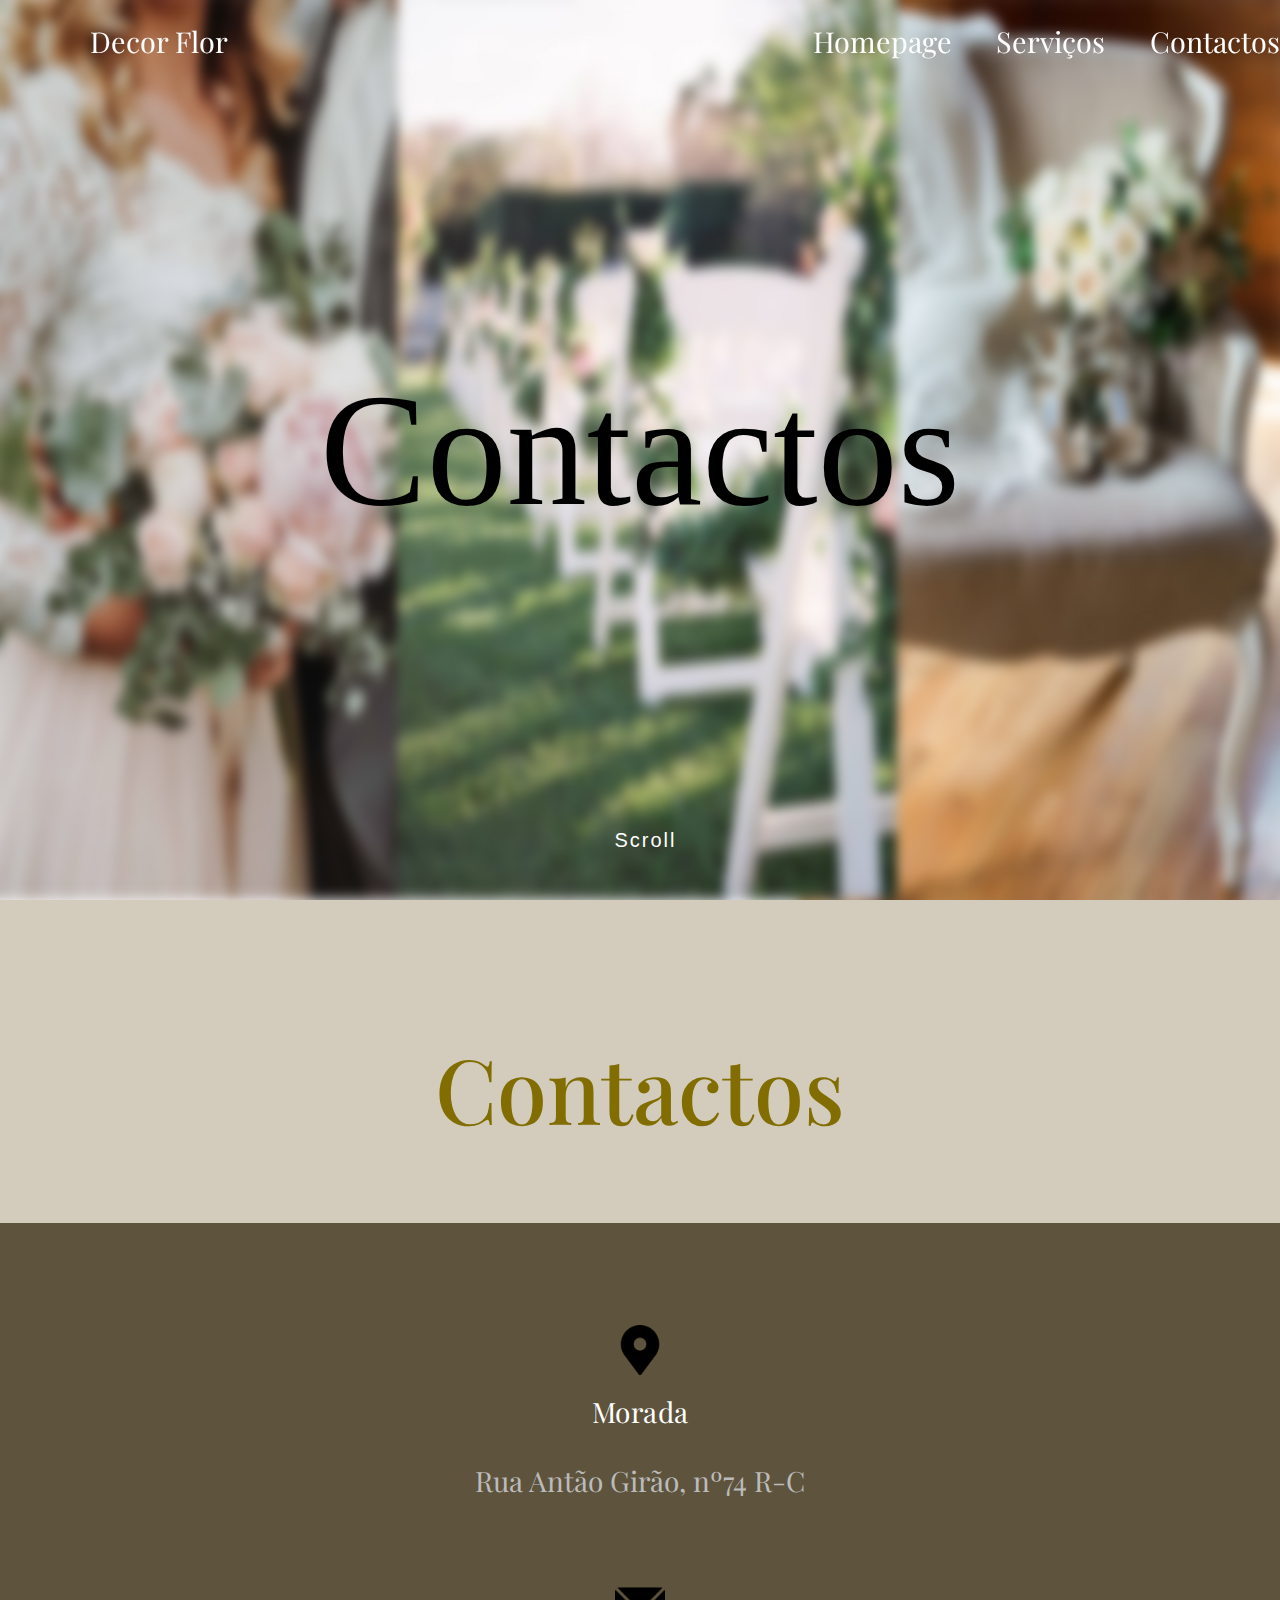
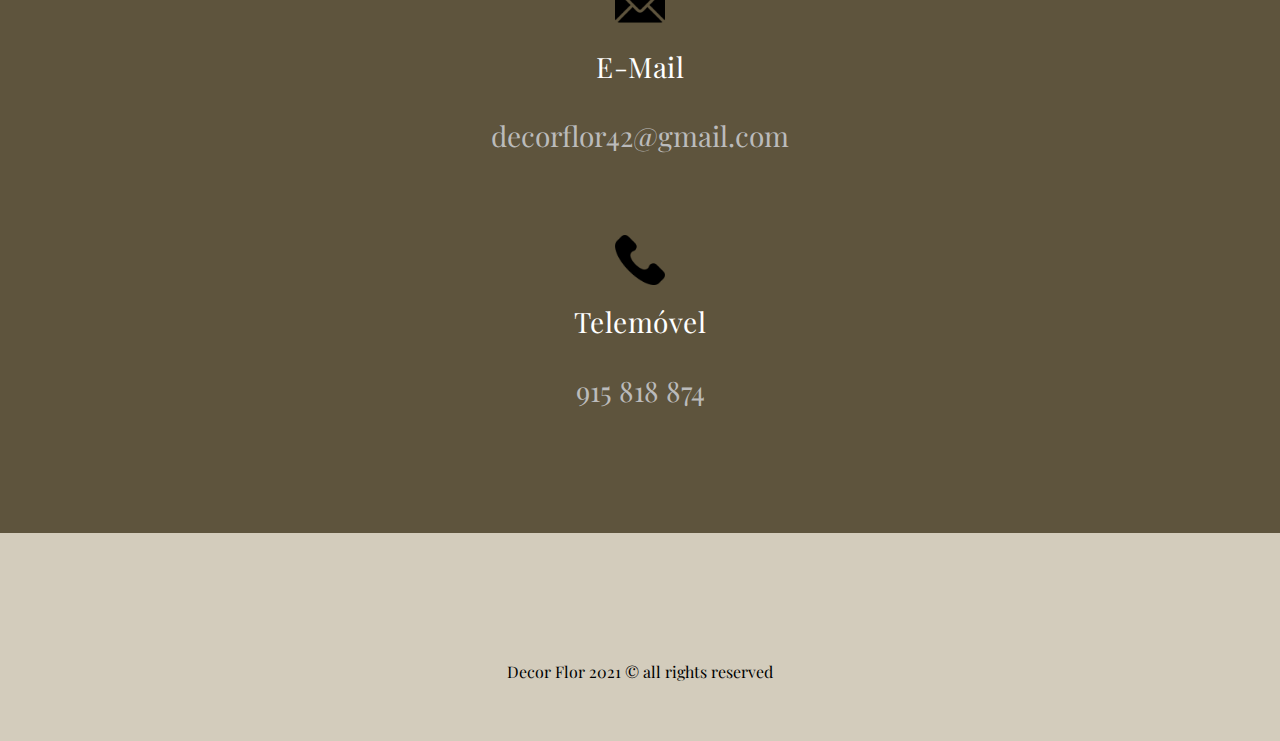
<file: Contacto.html>
<!doctype html>
<html>
<head>
<meta charset="utf-8">
<title>Decor Flor</title>
<link href="css/style.css" rel="stylesheet" type="text/css">
<link rel="preconnect" href="https://fonts.gstatic.com">
<link href="https://fonts.googleapis.com/css2?family=Playfair+Display:ital,wght@0,400;0,500;0,600;0,700;0,800;0,900;1,400;1,500;1,600;1,700;1,800;1,900&display=swap" rel="stylesheet">
<link rel="preconnect" href="https://fonts.gstatic.com">
<link href="https://fonts.googleapis.com/css2?family=Roboto:ital,wght@0,100;0,300;0,400;0,500;0,700;0,900;1,100;1,300;1,400;1,500;1,700;1,900&display=swap" rel="stylesheet">
	 <meta name="description" content="">
        <meta name="viewport" content="width=device-width, initial-scale=1">
        <link rel="apple-touch-icon" href="apple-touch-icon.png">

        
       
      
        <link rel="stylesheet" href="css/templatemo-style.css">

        <link href="https://fonts.googleapis.com/css?family=Kanit:100,200,300,400,500,600,700,800,900" rel="stylesheet">

        <script src="js/vendor/modernizr-2.8.3-respond-1.4.2.min.js"></script>
	<script src="https://ajax.googleapis.com/ajax/libs/jquery/3.5.1/jquery.min.js"></script>

</head>

<body>
<article class="top-article flex-container">
		<header class="header-top container">
			

    <h1> Contactos </h1>
 <section id="section07" class="demo">
  <a><span></span><span></span><span></span>Scroll</a>
</section>

		</header>
	</article>
<!----------------------TOP BAR------------------------------------------------------------------------------------------------------->

<div class="top-bar">

    <a class="logo" href="index.html">Decor Flor</a>

     <div class="top-menu">
		<a class="logo" href="index.html">Homepage</a>
		<a class="logo" href="Serviços.html">Serviços</a>
		<a class="logo" href="Contacto.html">Contactos</a>

	
    </div>

</div>
	<div class="sidemenubar">
	<div class="navwrapper">
		<nav>
			<div class="header"></div>
  <input type="checkbox" class="openSidebarMenu" id="openSidebarMenu">
  <label for="openSidebarMenu" class="sidebarIconToggle">
    <div class="spinner diagonal part-1"></div>
    <div class="spinner horizontal"></div>
    <div class="spinner diagonal part-2"></div>
  </label>
  <div id="sidebarMenu">
    <ul class="sidebarMenuInner">
      <li><a href="https://www.facebook.com/Decor-flor-1825482564207996" target="_blank">Facebook</a></li>
      <li><a href="https://www.instagram.com/decorflor42/" target="_blank">Instagram</a></li>
      <li><a href="Contacto.html" target="_blank">Contactos</a></li>
    </ul>
  </div>
		</nav>
	</div>
		
    </div>
   
   
 
<h2 style="color:#816D00">Contactos</h2>
	<div class="services">
        <div class="container">
            <div class="col-md-4 col-sm-6">
                <div class="service-item">
                    <div class="icon">
                        <img src="img/place.png" alt="">
                    </div>
                    <div class="text">
                        <h4>Morada</h4>
                        <p>Rua Antão Girão, nº74 R-C</p>
                    </div>
                </div>
            </div>
            <div class="col-md-4 col-sm-6">
                <div class="service-item">
                    <div class="icon">
                        <img src="img/email.png" alt="">
                    </div>
                    <div class="text">
                        <h4>E-Mail</h4>
                        <p>decorflor42@gmail.com</p>
                    </div>
                </div>
            </div>
            <div class="col-md-4 col-sm-6">
                <div class="service-item">
                    <div class="icon">
                        <img src="img/phone-call.png" alt="">
                    </div>
                    <div class="text">
                        <h4>Telemóvel</h4>
                        <p>915 818 874</p>
                    </div>
                </div>
            </div>
            
                    </div>
                </div>
           
<!----------------------Brands------------------------------------------------------------------------------------------------------->
<!-- The Modal -->





<!----------------------FOOTER------------------------------------------------------------------------------------------------------->

<footer>
	Decor Flor 2021 &copy all rights reserved
</footer>

<!-- Anexar ficheiros javascript -->
<script type="application/javascript" src="js/jquery.js"></script>
<script type="application/javascript" src="js/script.js"></script>

</body>
</html>
</file>
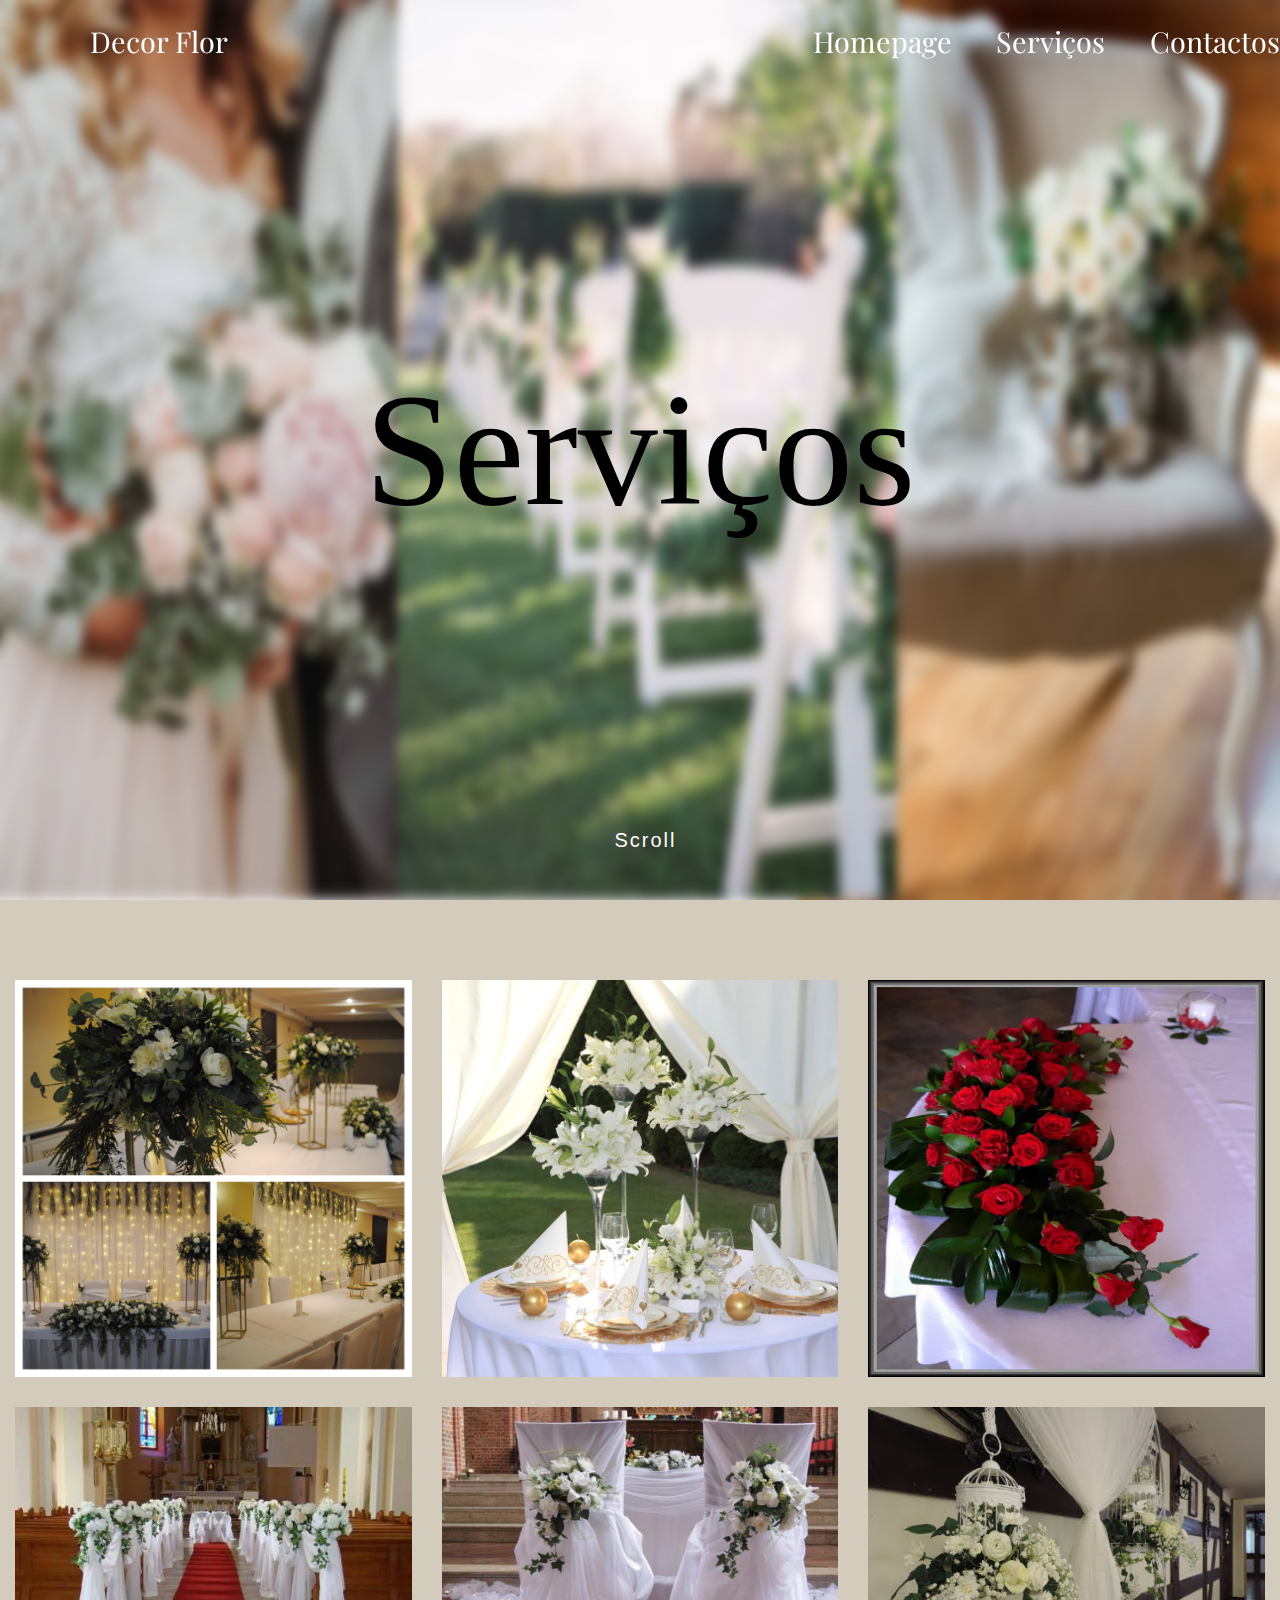
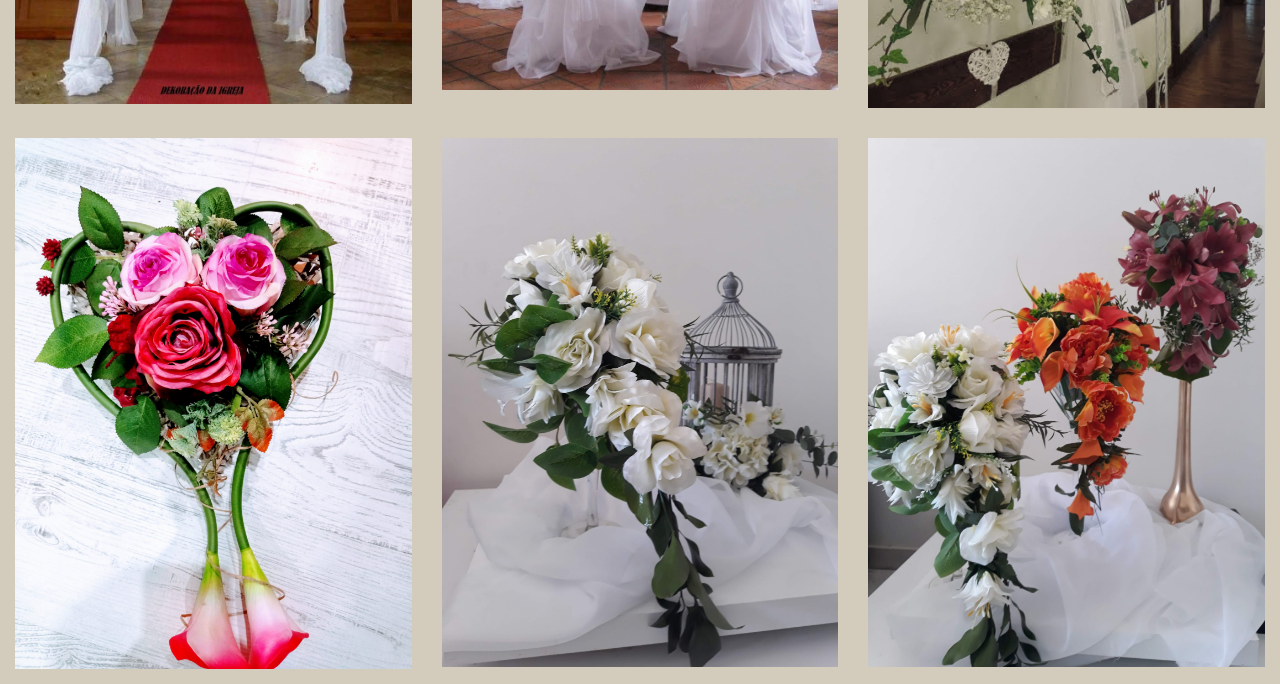
<file: Serviços.html>
<!doctype html>
<html>
<head>
<meta charset="utf-8">
<title>Decor Flor</title>
<link href="css/style.css" rel="stylesheet" type="text/css">
<link rel="preconnect" href="https://fonts.gstatic.com">
<link href="https://fonts.googleapis.com/css2?family=Playfair+Display:ital,wght@0,400;0,500;0,600;0,700;0,800;0,900;1,400;1,500;1,600;1,700;1,800;1,900&display=swap" rel="stylesheet">
<link rel="preconnect" href="https://fonts.gstatic.com">
<link href="https://fonts.googleapis.com/css2?family=Roboto:ital,wght@0,100;0,300;0,400;0,500;0,700;0,900;1,100;1,300;1,400;1,500;1,700;1,900&display=swap" rel="stylesheet">
	<script src="https://ajax.googleapis.com/ajax/libs/jquery/3.5.1/jquery.min.js"></script>      
        <link rel="stylesheet" href="css/bootstrap.min.css">
        <link rel="stylesheet" href="css/templatemo-style.css">

        <link href="https://fonts.googleapis.com/css?family=Kanit:100,200,300,400,500,600,700,800,900" rel="stylesheet">

        <script src="js/vendor/modernizr-2.8.3-respond-1.4.2.min.js"></script>
</head>

<body>
<article class="top-article flex-container">
		<header class="header-top container">
			

    <h1> Serviços </h1>
 <section id="section07" class="demo">
  <a><span></span><span></span><span></span>Scroll</a>
</section>

		</header>
	</article>
<!----------------------TOP BAR------------------------------------------------------------------------------------------------------->

<div class="top-bar">

    <a class="logo" href="index.html">Decor Flor</a>

    <div class="top-menu">
		<a class="logo" href="index.html">Homepage</a>
		<a class="logo" href="Serviços.html">Serviços</a>
		<a class="logo" href="Contacto.html">Contactos</a>
	
    </div>

</div>
	<div class="sidemenubar">
	<div class="navwrapper">
		<nav>
			<div class="header"></div>
  <input type="checkbox" class="openSidebarMenu" id="openSidebarMenu">
  <label for="openSidebarMenu" class="sidebarIconToggle">
    <div class="spinner diagonal part-1"></div>
    <div class="spinner horizontal"></div>
    <div class="spinner diagonal part-2"></div>
  </label>
  <div id="sidebarMenu">
    <ul class="sidebarMenuInner">
      <li><a href="https://www.facebook.com/Decor-flor-1825482564207996" target="_blank">Facebook</a></li>
      <li><a href="https://www.instagram.com/decorflor42/" target="_blank">Instagram</a></li>
      <li><a href="Contacto.html" target="_blank">Contactos</a></li>
    </ul>
  </div>
		</nav>
	</div>
		
    </div>
   
   
<div class="grid-portfolio" id="portfolio">
        <div class="container">
                <div class="col-md-4 col-sm-6">
                    <div class="portfolio-item">
                        <div class="thumb">
                            <a href="galeria/13.jpeg" data-lightbox="image-1"><div class="hover-effect">
                                <div class="hover-content">
                                    <h1> <em></em></h1>
                                    <p></p>
                                </div>
                            </div></a>
                            <div class="image">
                                <img src="galeria/13.jpeg">
                            </div>
                        </div>
                    </div>
                </div>
                <div class="col-md-4 col-sm-6">
                    <div class="portfolio-item">
                        <div class="thumb">
                            <a href="galeria/11.jpeg" data-lightbox="image-1"><div class="hover-effect">
                                <div class="hover-content">
                                    <h1> <em></em></h1>
                                    <p></p>
                                </div>
                            </div></a>
                            <div class="image">
                                <img src="galeria/11.jpeg">
                            </div>
                        </div>
                    </div>
                </div>
                <div class="col-md-4 col-sm-6">
                    <div class="portfolio-item">
                        <div class="thumb">
                            <a href="galeria/15.jpeg" data-lightbox="image-1"><div class="hover-effect">
                                <div class="hover-content">
                                     <h1> <em></em></h1>
                                    <p></p>
                                </div>
                            </div></a>
                            <div class="image">
                                <img src="galeria/15.jpeg">
                            </div>
                        </div>
                    </div>
                </div>
                <div class="col-md-4 col-sm-6">
                    <div class="portfolio-item">
                        <div class="thumb">
                            <a href="galeria/12.jpeg" data-lightbox="image-1"><div class="hover-effect">
                                <div class="hover-content">
                                    <h1> <em></em></h1>
                                    <p></p>
                                </div>
                            </div></a>
                            <div class="image">
                                <img src="galeria/12.jpeg">
                            </div>
                        </div>
                    </div>
                </div>
                <div class="col-md-4 col-sm-6">
                    <div class="portfolio-item">
                        <div class="thumb">
                            <a href="galeria/5.jpeg" data-lightbox="image-1"><div class="hover-effect">
                                <div class="hover-content">
                                   
                                   <h1> <em></em></h1>
                                    <p></p>
                                </div>
                            </div></a>
                            <div class="image">
                                <img src="galeria/5.jpeg">
                            </div>
                        </div>
                    </div>
                </div>
                <div class="col-md-4 col-sm-6">
                    <div class="portfolio-item">
                        <div class="thumb">
                            <a href="galeria/6.jpeg" data-lightbox="image-1"><div class="hover-effect">
                                <div class="hover-content">
                                     <h1> <em></em></h1>
                                    <p></p>
                                </div>
                            </div></a>
                            <div class="image">
                                <img src="galeria/6.jpeg">
                            </div>
                        </div>
                    </div>
                </div>
                <div class="col-md-4 col-sm-6">
                    <div class="portfolio-item">
                        <div class="thumb">
                            <a href="galeria/1.jpeg" data-lightbox="image-1"><div class="hover-effect">
                                <div class="hover-content">
                                   <h1> <em></em></h1>
                                    <p></p>
                                </div>
                            </div></a>
                            <div class="image">
                                <img src="galeria/1.jpeg">
                            </div>
                        </div>
                    </div>
                </div>
                <div class="col-md-4 col-sm-6">
                    <div class="portfolio-item">
                        <div class="thumb">
                            <a href="galeria/8.jpeg" data-lightbox="image-1"><div class="hover-effect">
                                <div class="hover-content">
                                    <h1> <em></em></h1>
                                    <p></p>
                                </div>
                            </div></a>
                            <div class="image">
                                <img src="galeria/8.jpeg">
                            </div>
                        </div>
                    </div>
                </div>
                <div class="col-md-4 col-sm-6">
                    <div class="portfolio-item">
                        <div class="thumb">
                            <a href="galeria/9.jpeg" data-lightbox="image-1"><div class="hover-effect">
                                <div class="hover-content">
                                  <h1> <em></em></h1>
                                    <p></p>
                                </div>
                            </div></a>
                            <div class="image">
                                <img src="galeria/9.jpeg">
                            </div>
                        </div>
                    </div>
                </div>
            </div>
            
            
        </div>

<!----------------------Brands------------------------------------------------------------------------------------------------------->
<!-- The Modal -->





<!----------------------FOOTER------------------------------------------------------------------------------------------------------->



<!-- Anexar ficheiros javascript -->
<script type="application/javascript" src="js/jquery.js"></script>
<script type="application/javascript" src="js/script.js"></script>


</body>
</html>
</file>
<file: css/style.css>
@charset "utf-8";
/* CSS Document */

body{
    margin:0;
    font-family: 'Playfair Display', serif;
	background-color: #d3ccbc;
}

/* ----------------TOP BAR--------------------*/
html{-webkit-tap-highlight-color:rgba(0,0,0,0)}binput,button,select,textarea{font-family:inherit;font-size:inherit;line-height:inherit}a{color:#337ab7;text-decoration:none}a:hover,a:focus{color:#d3ccbc;text-decoration:underline}a:focus{outline:thin dotted;outline:5px auto -webkit-focus-ring-color;outline-offset:-2px}figure{margin:0}img{vertical-align:middle}
.top-bar{
    background-color:none;
    position: fixed;
    display: flex;
	flex-direction: row;
    justify-content:flex-start;
    height: 6em;
    width: 100%;
    top:0;
    z-index:99;
}


.hidden-bar{
	background-color:#E6B0C6;
    box-shadow: 2px 2px 5px;
}

.logo{
	 color:#FFFFFF;
    cursor: pointer;
    font-size: 1.8em;
    margin-left: 7%;
    padding: 20px 0;
    line-height: 150%;
    font-weight: 300;
}

h3{
	 color:#FFFFFF;
    cursor: pointer;
    font-size: 1.8em;
    padding: 25px 50px;
    font-weight: 300;
	margin: 0;
}

.hidden-logo{
      color:#000;
    cursor: pointer;
    font-size: 1.8em;
    margin-left: 7%;
    padding: 20px 0;
    line-height: 150%;
    font-weight: 300;
}


.top-menu{
    position: absolute;
    left: 55%;
    display: flex;
	flex-direction: row;
    justify-content: center;
    width: 50%;
}

.section{
    color:#000000;
    cursor: pointer;
    margin: 32px 40px;
    font-size: 1.4em;
}
.hidden-section{
    color:#fff;
    cursor: pointer;
    margin: 32px 40px;
    font-size: 1.4em;
}


.section:hover{
    text-decoration: underline;
}
/* ----------------Título--------------------*/
h2 {
  text-align: center;
	margin-top:10%;
	font-size:90px;
	color:#05261C;
	font-weight: 500;
}

/* ----------------Brands--------------------*/
.myGallery {
  display: grid;
  grid-gap: 200px;
  grid-template-columns: auto auto auto;
	margin-left:44%;
	margin-top:8%;
	max-width:100%;
}

.myGallery img {
  width: 50%;
	height: 100%;
	
}
.myGallery2 {
  display: grid;
  grid-gap: 0px;
  grid-template-columns: auto auto auto;
	margin-left:15%;
	margin-top:8%;
	max-width:100%;
}

.myGallery2 img {
  width: 20%;
	margin-left:10%;

	
}
.myGallery2 h4 {
margin-right:45%;

	
}


.item{
	
cursor: pointer;
}

.zoom {
  transition: transform .2s;
}

.zoom:hover {
  -ms-transform: scale(1.5); /* IE 9 */
  -webkit-transform: scale(1.5); /* Safari 3-8 */
  transform: scale(1.5); 
}


/* ----------------Footer--------------------*/


footer{
margin-top:10%;
    height: 5em;
    width: 100%;
    text-align: center;
}

/* ----------------Menu--------------------*/

.sidemenubar{
	 background-color:none;
    position: fixed;
    display: flex;
	flex-direction: row;
    justify-content:flex-start;
    top:40%;
    z-index:99;
	margin-left:83%;
	
}

#sidebarMenu {
    height: 40%;
    width: 300px;
    transform: translateX(250px);
    transition: transform 250ms ease-in-out;
    background: #E6B0C6;
  border-radius: 25px;
	margin-left:23%;
	margin-top:33%;
}
.sidebarMenuInner{
    margin:0;
    padding:0;
    border-top: 1px solid rgba(255, 255, 255, 0.10);
}
.sidebarMenuInner li{
    list-style: none;
    color: #000;
    text-transform: uppercase;
    font-weight: bold;
    padding: 20px;
    cursor: pointer;
    border-bottom: 1px solid rgba(255, 255, 255, 0.10);
}
.sidebarMenuInner li span{
    display: block;
    font-size: 14px;
    color: rgba(255, 255, 255, 0.50);
}
.sidebarMenuInner li a{
    color: #000;
    text-transform: uppercase;
    font-weight: bold;
    cursor: pointer;
    text-decoration: none;
}
input[type="checkbox"]:checked ~ #sidebarMenu {
    transform: translateX(0);
}

input[type=checkbox] {
    transition: all 0.3s;
    box-sizing: border-box;
    display: none;
}
.sidebarIconToggle {
    transition: all 0.3s;
    box-sizing: border-box;
    cursor: pointer;
    position: absolute;
    z-index: 99;
    height: 100%;
    width: 100%;
    top: 22px;
    left: 15px;
    height: 22px;
    width: 22px;
  margin-left:85%;
  margin-top:55%;
}
.spinner {
    transition: all 0.3s;
    box-sizing: border-box;
    position: absolute;
    height: 3px;
    width: 100%;
    background-color: #fff;
  
}

.spinnerblack {
    transition: all 0.3s;
    box-sizing: border-box;
    position: absolute;
    height: 3px;
    width: 100%;
    background-color: #816D00;
  
}

.horizontal {
    transition: all 0.3s;
    box-sizing: border-box;
    position: relative;
    float: left;
    margin-top: 3px;
}
.diagonal.part-1 {
    position: relative;
    transition: all 0.3s;
    box-sizing: border-box;
    float: left;
}
.diagonal.part-2 {
    transition: all 0.3s;
    box-sizing: border-box;
    position: relative;
    float: left;
    margin-top: 3px;
}
input[type=checkbox]:checked ~ .sidebarIconToggle > .horizontal {
    transition: all 0.3s;
    box-sizing: border-box;
    opacity: 0;
}
input[type=checkbox]:checked ~ .sidebarIconToggle > .diagonal.part-1 {
    transition: all 0.3s;
    box-sizing: border-box;
    transform: rotate(135deg);
    margin-top: 8px;
}
input[type=checkbox]:checked ~ .sidebarIconToggle > .diagonal.part-2 {
    transition: all 0.3s;
    box-sizing: border-box;
    transform: rotate(-135deg);
    margin-top: -9px;
}

/* ----------------conjoint test--------------------*/

.top-article{
	height: 100vh;
	background: url("../img/Background2.jpg") no-repeat fixed center top;
	background-size: 100% 100%;
	align-items: center;
	justify-content: center;
	text-align: left;
		 display:flex;
}
.header-top h2 a{
	color: #FFF;
	font-size:4em;
}


h1{font-weight: normal;
	line-height:0.75; 
  vertical-align: middle;
	 text-align: center;
	font-size:10em;
	color:#000;
font-family:  Autography
}


.demo a {
  position: absolute;
  bottom: 0;
  left: 48%;
  z-index: 2;
  display: inline-block;
  -webkit-transform: translate(0, -50%);
  transform: translate(0, -50%);
  color: #fff;
  font : normal 400 20px/1 'Josefin Sans', sans-serif;
  letter-spacing: .1em;
  text-decoration: none;
  transition: opacity .3s;
}
.demo a:hover {
  opacity: .5;
}

#section07 a {
  padding-top: 80px;
}
#section07 a span {
  position: absolute;
  top: 0;
  left: 50%;
  width: 24px;
  height: 24px;
  margin-left: -12px;
  border-left: 1px solid #fff;
  border-bottom: 1px solid #fff;
  -webkit-transform: rotate(-45deg);
  transform: rotate(-45deg);
  -webkit-animation: sdb07 2s infinite;
  animation: sdb07 2s infinite;
  opacity: 0;
  box-sizing: border-box;
}
#section07 a span:nth-of-type(1) {
  -webkit-animation-delay: 0s;
  animation-delay: 0s;
}
#section07 a span:nth-of-type(2) {
  top: 16px;
  -webkit-animation-delay: .15s;
  animation-delay: .15s;
}
#section07 a span:nth-of-type(3) {
  top: 32px;
  -webkit-animation-delay: .3s;
  animation-delay: .3s;
}
@-webkit-keyframes sdb07 {
  0% {
    opacity: 0;
  }
  50% {
    opacity: 1;
  }
  100% {
    opacity: 0;
  }
}
@keyframes sdb07 {
  0% {
    opacity: 0;
  }
  50% {
    opacity: 1;
  }
  100% {
    opacity: 0;
  }
}



#section08 a {
  padding-top: 60px;
}
#section08 a span {
  position: absolute;
  top: 0;
  left: 50%;
  width: 30px;
  height: 50px;
  margin-left: -15px;
  border: 2px solid #fff;
  border-radius: 50px;
  box-sizing: border-box;
}
#section08 a span::before {
  position: absolute;
  top: 10px;
  left: 50%;
  content: '';
  width: 6px;
  height: 6px;
  margin-left: -3px;
  background-color: #fff;
  border-radius: 100%;
  box-sizing: border-box;
}

/* The Modal (background) */
.modal {
  display: none; /* Hidden by default */
  position: fixed; /* Stay in place */
  z-index: 98; /* Sit on top */
  padding-top: 100px; /* Location of the box */
  left: 0;
  top: 0;
  width: 100%; /* Full width */
  height: 100%; /* Full height */
  overflow: auto; /* Enable scroll if needed */
  background-color: rgb(0,0,0); /* Fallback color */
  background-color: rgba(0,0,0,0.4); /* Black w/ opacity */
}

/* Modal Content */
.modal-content {
  background-color: white;
  margin: auto;
  padding: 20px;
  border: 1px solid #888;
  width: 90vw;
}

.logoimg {
	width:15%;
	height:15%;
	border-radius: 50%;
	border-style:solid;
	border-color: transparent;
}
/* The Close Button */
.close {
  color: #aaaaaa;
  float: right;
  font-size: 28px;
  font-weight: bold;
}

.close:hover,
		
.close:focus {
  color: #000;
  text-decoration: none;
  cursor: pointer;
	
}

.brandlogo {
	width:15%;
	height:15%;
	border-radius: 50%;
	margin-left:38.2vw;
	border-style:solid;
	border-color: transparent;
}

#myModal header{
    display: flex;
	flex-direction: row;
    justify-content: center;
    margin-top: 70px;
}

.info-bi{
    padding: 0 3% 0 20%;
    width: 25%;
}

#myModal h4{
    font-size: 1.5em;
    margin-bottom: 0.3em;
	color:black;
}

#myModal p{
    margin-top: 0.3em;
    font-family: roboto;
    font-weight: 300;
	font-size: 1.1em;
	color: black;
}

.description-bi{
    padding: 0 20% 0 3%;
    width: 75%;
}

.button{
	background-color: white;
	width: 20%;
	padding: 10px;
	cursor: pointer;
	border-radius: 10px;
    text-align: center;
    border-style: solid;
    border-width: medium;
    border-color: #C95685;
	margin: 10% auto;
}

.button a{
    text-decoration: none;
    color: #C95685;
	   font-family: 'Playfair Display', serif;
    font-weight: 200;
    margin: 7px;
	font-size:1.5em;
}



.button:hover{
    background-color:#C95685;
    border-style: solid;
    border-width: medium;
    border-color: #C95685;
}

.button:hover a{
    color: white;
}
</file>
<file: css/templatemo-style.css>
.menu-icon {
  background: transparent;
  border: 1px solid #fff;
  width: 50px;
  height: 50px;
  margin: 15px 39px 0 auto;
  position: relative;
  cursor: pointer;
  transition: background 0.5s;
  border-radius: 5px;
}

.menu-icon span,
.menu-icon span:before,
.menu-icon span:after {
  cursor: pointer;
  border-radius: 1px;
  height: 2px;
  width: 35px;
  background: white;
  position: absolute;
  left: 15%;
  top: 50%;
  display: block;
  content: '';
  transition: all 0.5s ease-in-out;
}

.menu-icon span:before {
  left: 0;
  top: -10px;
}

.menu-icon span:after {
  left: 0;
  top: 10px;
}

.menu-icon.active {
  background: rgba(250,250,250,0.2);
}

.menu-icon.active span {
  background-color: transparent;
}

.menu-icon.active span:before,
.menu-icon.active span:after {
  top: 0;
}

.menu-icon.active span:before {
  transform: rotate(135deg);
}

.menu-icon.active span:after {
  transform: rotate(-135deg);
}
/* Menu */

.overlay-menu {
  color: #ffffff;
  position: fixed;
  z-index: 100;
  left: 0;
  top: 0;
  height: 100%;
  overflow-y: auto;
  -webkit-overflow-scrolling: touch;
  width: 100%;
  padding: 50px 0;
  opacity: 0;
  text-align: center;
  transform: translateY(-100%);
  transition: all 0.5s;
}

.overlay-menu.open {
  opacity: 1;
  transform: translateY(0%);
}

.overlay-menu .main-menu {
  transform: translateY(50%);
  opacity: 0;
  transition: all 0.3s;
  transition-delay: 0s;
}

.overlay-menu.open .main-menu {
  transition: all 0.7s;
  transition-delay: 0.7s;
  opacity: 1;
  transform: translateY(0%);
}

.overlay-menu .main-menu:nth-child(2) {
  transition-delay: 0s;
}

.overlay-menu.open .main-menu:nth-child(2) {
  transition-delay: 1.25s;
}

.overlay-menu {
  overflow: scroll;
}

.overlay-menu::-webkit-scrollbar {
  display: none;
}

.overlay-menu ul {
  list-style: none;
  margin-top: 80px;
  padding: 0px;
}
.overlay-menu ul li {
  padding: 15px 0px;
}

.overlay-menu ul li a {
  font-size: 24px;
  font-weight: 300;
  color: #fff;
  text-decoration: none;
  transition: all 0.5s;
}

.overlay-menu ul li a:hover {
  color: rgba(250,250,250,0.5);
}


.overlay-menu p {
  margin-top: 60px;
  font-size: 13px;
  text-transform: uppercase;
  color: #fff;
  font-weight: 200;
  letter-spacing: 0.5px;
  text-align: center;
}



#video-container  {
  position: relative;
  width: 100%;
  height: 100%;
  overflow: hidden;
  z-index: 1;
}

#video-container video,
.video-overlay {
  position: absolute;
  left: 50%;
  top: 50%;
  transform: translate(-50%, -50%);
  min-width: 100%;
  min-height: 100%;
}

#video-container .video-overlay {
  z-index: 9999;
  background: rgba(0,0,0,0.5);
  width: 100%;
}

#video-container .video-content {
  z-index: 99999;
  position: absolute;
  height: 100%;
  width: 100%;
}

#video-container .video-content .inner {
  height: 100%;
  width: 100%;
  display: flex;
  justify-content: center;
  align-items: center;
  flex-flow: column wrap;
}

#video-container .video-content .inner h1 {
  font-size: 64px;
  text-transform: uppercase;
  color: #fff;
  letter-spacing: 2px;
  font-weight: 500;
  text-align: center;
}

#video-container .video-content .inner em {
  font-style: normal;
  font-weight: 200;
}


#video-container .video-content .inner p {
  color: #fff;
  font-size: 22px;
  font-weight: 200;
  letter-spacing: 1.5px;
  text-align: center;
  padding: 0px 30px;
}

#video-container .video-content .inner a {
  color: #fff;
  text-decoration: underline;
}

#video-container .video-content .inner .scroll-icon {
  margin-top: 45px;
}

.full-screen-portfolio .container-fluid,
.full-screen-portfolio .col-md-4, .col-md-8 {
  padding-left: 0px;
  padding-right: 0px;
}


.portfolio-item img {
  width: 100%;
  overflow: hidden;
}

.portfolio-item .thumb {
  position: relative;
}


.portfolio-item .hover-effect .hover-content {
    position: absolute;
    text-align: left;
    width: 100%;
    bottom: 0;
    left: 0;
}


.full-screen-portfolio .portfolio-item h1 {
  position: relative;
  font-size: 22px;
  text-transform: uppercase;
  color: #fff;
  display: inline-block;
  padding-left: 20px;
  line-height: 15px;
  transform: translateY(25px);
  transition: .5s ease-in-out;
  letter-spacing: 0.5px;
 }

 .full-screen-portfolio .portfolio-item em {
  font-style: normal;
  font-weight: 200;
 }

.full-screen-portfolio .portfolio-item:hover h1 {
  transform: translateY(0);
 }

.full-screen-portfolio .portfolio-item p {
  padding-left: 20px;
  font-weight: 300!important;
  letter-spacing: 0.5px;
  font-size: 14px;
  color: #fff;
  opacity: 0;
  transform: translateY(10px);
  transition: .5s ease-in-out;
  text-transform: uppercase;
 }

 .full-screen-portfolio .portfolio-item {
 text-align: center;
 line-height: 150%;
 text-transform: lowercase;
 cursor: pointer;
}

.full-screen-portfolio .portfolio-item:hover p {
  opacity: 1;
  transform: translateY(0);
 }




.popup-icon {
  position: fixed;
  bottom: 30px;
  right: 30px;
  z-index: 300;
  display: inline-block;
  width: 60px;
  height: 60px;
}

.popup-icon button {
  background-color: transparent;
  outline: none;
  border: none;
}

.modal-btn img {
  width: 60px;
  height: 60px;
}

/* Modal */
.modal {
  background-color: rgba(0,0,0,.95);
  display: none;
  overflow: auto;
  position: fixed;
  z-index: 1000;
  top: 0;
  left: 0;
  width: 100%;
  height: 100%;
  transform: all 0.6s;
  overflow: scroll;
}

.modal::-webkit-scrollbar {
  display: none;
}

/* Modal Content */
.modal-content {
  text-align: center;
  position: relative;
  top: 0;
  width: 100%;
  margin: 0 auto;
  background-color: transparent;
}
.modal-animated-in {
  animation: totop-in .6s ease;
}
.modal-animated-out {
  animation: totop-out .6s ease forwards;
}
.modal-header {
  border-bottom: none;
}
.modal-header h3 {
  color: #fff;
  font-weight: 400;
  letter-spacing: 1px;
  font-size: 64px;
  margin-top: 5%;
  border-bottom: none;
  margin-bottom: 20px;
}

.modal-header em {
  font-style: normal;
  font-weight: 200;
}

.modal-content .close-btn {
  position: absolute;
  z-index: 99999999;
  color: #fff;
  right: 38px;
  top: 15px;
  width: 50px;
  height: 50px;
  text-align: center;
  cursor: pointer;
}

.modal-body {
  text-align: center;
  margin: 0 auto;
}

.modal-body input {
  border-radius: 5px;
  padding-left: 15px;
  font-size: 14px;
  font-weight: 200;
  color: #fff;
  background-color: rgba(250, 250, 250, 0.15);
  outline: none;
  border: none;
  box-shadow: none;
  line-height: 40px;
  height: 40px;
  width: 60%;
  margin-left: auto;
  margin-right: auto;
  margin-bottom: 25px;
}

.modal-body textarea {
  border-radius: 5px;
  padding-left: 15px;
  padding-top: 10px;
  font-size: 14px;
  font-weight: 200;
  color: #fff;
  background-color: rgba(250, 250, 250, 0.15);
  outline: none;
  border: none;
  box-shadow: none;
  height: 165px;
  max-height: 220px;
  width: 60%;
  margin-left: auto;
  margin-right: auto;
  max-width: 100%;
  margin-bottom: 25px;
}

.modal-body button {
  border-radius: 0px;
  font-size: 13px;
  text-transform: uppercase;
  font-weight: 600;
  background-color: transparent;
  color: #fff;
  letter-spacing: 2px;
  border-bottom: 3px solid #fff;
  display: inline-block;
  padding: 0px 0px 3px 0px;
  transition: all 0.5s;
  border-top: none;
  border-right: none;
  border-left: none;
}

.modal-body button:hover {
  color: rgba(250,250,250,0.5);
  border-color: rgba(250,250,250,0.5);
  outline: none;
}

/* Keyframes */
@keyframes totop-in {
  0% {
    top: 600px;
    opacity: 0;
  }
  100% {
    top: 0%;
    opacity: 1;
  }  
}

@keyframes totop-out {
  0% {
    top: 0px;
    opacity: 1;
  }
  100% {
    top: -100%;
    opacity: 0;
  }  
}






.masonry-portfolio .container-fluid {
  padding-right: 0px;
  padding-left: 0px;
}

.masonry .col-md-4, .masonry .col-md-8 {
  padding-right: 0px;
  padding-left: 0px;
}

.masonry {
  width: 100%;
  background-color: transparent;
  position: relative;
}

.masonry .item {
  display: inline-block;
  float: left;
}

.masonry .first-item {
  margin-bottom: -0.5px;
}

.masonry .last-item {
  float: left;
}

.masonry .item img {
  width: 100%;
  overflow-y: hidden;
}

.masonry .item .thumb {
  position: relative;
}

.masonry .item .hover-effect .hover-content {
    position: absolute;
    text-align: left;
    width: 100%;
    bottom: 5px;
    left: 0;
}


.masonry .item h1 {
  position: relative;
  font-size: 22px;
  text-transform: uppercase;
  color: #fff;
  display: inline-block;
  padding-left: 20px;
  line-height: 15px;
  transform: translateY(25px);
  transition: .5s ease-in-out;
  letter-spacing: 0.5px;
 }

.masonry .item em {
  font-style: normal;
  font-weight: 200;
 }

.masonry .item:hover h1 {
  transform: translateY(0);
 }

.masonry .item p {
  padding-left: 20px;
  font-weight: 300!important;
  letter-spacing: 0.5px;
  font-size: 14px;
  color: #fff;
  opacity: 0;
  transform: translateY(10px);
  transition: .5s ease-in-out;
  text-transform: uppercase;
 }

.masonry .item {
 text-align: center;
 line-height: 150%;
 text-transform: lowercase;
 cursor: pointer;
}

.masonry .item:hover p {
  opacity: 1;
  transform: translateY(0);
 }




.grid-portfolio {
  padding: 65px 0px;
  background-color: #d3ccbc;
}

.grid-portfolio .portfolio-item {
  margin: 15px 0px;
}

.portfolio-item .hover-effect .hover-content {
    position: absolute;
    text-align: left;
    width: 100%;
    bottom: 5px;
    left: 0;
}


.grid-portfolio .portfolio-item h1 {
  position: relative;
  font-size: 22px;
  text-transform: uppercase;
  color: #fff;
  display: inline-block;
  padding-left: 20px;
  line-height: 15px;
  transform: translateY(25px);
  transition: .5s ease-in-out;
  letter-spacing: 0.5px;
 }

 .grid-portfolio .portfolio-item em {
  font-style: normal;
  font-weight: 200;
 }

.grid-portfolio .portfolio-item:hover h1 {
  transform: translateY(0);
 }

.grid-portfolio .portfolio-item p {
  padding-left: 20px;
  font-weight: 300!important;
  letter-spacing: 0.5px;
  font-size: 14px;
  color: #fff;
  opacity: 0;
  transform: translateY(10px);
  transition: .5s ease-in-out;
  text-transform: uppercase;
 }

.grid-portfolio .portfolio-item:hover p {
  opacity: 1;
  transform: translateY(0);
 }

 .grid-portfolio .load-more-button {
  margin-top: 15px;
 }

 .grid-portfolio .load-more-button a {
  width: 100%;
  height: 80px;
  display: inline-block;
  text-align: center;
  line-height: 80px;
  font-size: 15px;
  text-transform: uppercase;
  text-decoration: none;
  letter-spacing: 1px;
  color: #fff;
  background-color: #313131;
  transition: all 0.5s;
 }

 .grid-portfolio .load-more-button a:hover {
  color: rgba(250,250,250,0.5);
 }




 .services {
  background-color: #5E543D;
  padding: 65px 0px;
 }

 .services .service-item {
  margin: 15px 0px;
  padding: 20px;
  text-align: center;
  transition: all 0.5s;
 }

  .services .service-item:hover {
    background-color: #313131;
  }

 .services .service-item .icon {
  width: 50px;
  height: 50px;
  text-align: center;
  display: inline-block;
  line-height: 50px;
 }

.services .service-item .icon img {
  max-width: 100%;
}

.services .service-item h4 {
  margin-top: 20px;
  color: #fff;
  font-size: 28px;
  text-transform: capitalize;
  letter-spacing: 0.5px;
  font-weight: 300;
}

.services .service-item p {
  color: #bbb;
  font-size: 28px;
  font-weight: 300;
  line-height: 28px;
}



.more-about-us {
  background-image: url(../img/about_us.png);
  background-repeat: no-repeat;
  background-attachment: fixed;
  background-size: cover;
  background-position: center center;
  width: 100%;
  text-align: center;
}

.more-about-us .content {
  background-color: rgba(0,0,0,0.8);
  text-align: left;
  padding: 150px 60px;
  color: #fff;
}

.more-about-us .content h2 {
  margin-top: 0px;
  font-size: 34px;
  font-weight: 300;
  letter-spacing: 0.5px;
  margin-bottom: 5px;
}

.more-about-us .content span {
  font-size: 16px;
  font-weight: 200;
  display: inline-block;
  margin-bottom: 30px;
  letter-spacing: 0.5px;
}

.more-about-us .content p {
  color: #fff;
  font-size: 16px;
  font-weight: 300;
  line-height: 28px;
}

.more-about-us .content .simple-btn {
  margin-top: 30px;
}

.more-about-us .content .simple-btn a {
  font-size: 13px;
  text-transform: uppercase;
  font-weight: 600;
  background-color: transparent;
  color: #fff;
  letter-spacing: 2px;
  border-bottom: 3px solid #fff;
  padding-bottom: 3px;
  text-decoration: none;
  transition: all 0.5s;
}

.more-about-us .content .simple-btn a:hover {
  opacity: 0.5;
}



.pricing-tables {
  padding: 65px 0px;
  background-color: #232323;
}

.pricing-tables .table-item {
  padding: 60px 0px;
  margin: 15px 0px;
  text-align: center;
  background-color: #313131;
}

.pricing-tables .table-item h4 {
  margin-top: 0px;
  font-size: 36px;
  font-weight: 200;
  color: #f4dd5b;
  letter-spacing: 0.5px;
}

.pricing-tables .table-item span {
  font-size: 17px;
  display: inline-block;
  color: #aaa;
  letter-spacing: 0.5px;
  text-transform: capitalize;
  border-bottom: 1px solid #414141;
  width: 100%;
  padding-bottom: 40px;
}

.pricing-tables .table-item ul {
  list-style: none;
  padding: 0;
  margin-top: 35px;
}

.pricing-tables .table-item ul li {
  font-size: 15px;
  font-weight: 300;
  color: #fff;
  letter-spacing: 0.5px;
  margin: 15px 0px;
}

.pricing-tables .table-item .simple-btn {
  margin-top: 40px;
  padding-bottom: 10px;
}

.pricing-tables .table-item .simple-btn a {
  font-size: 13px;
  text-transform: uppercase;
  font-weight: 600;
  background-color: transparent;
  color: #f4dd5b;
  letter-spacing: 2px;
  border-bottom: 3px solid #f4dd5b;
  padding-bottom: 3px;
  text-decoration: none;
  transition: all 0.5s;
}

.pricing-tables .table-item .simple-btn a:hover {
  opacity: 0.5;
}

.pricing-tables .premium-item {
  background-color: #f4dd5b;
}

.pricing-tables .premium-item h4, .pricing-tables .premium-item span, .pricing-tables .premium-item ul li, .pricing-tables .premium-item .simple-btn a {
  color: #232323;
  border-color: #232323;
}



.blog-entries {
  padding: 80px 0px;
  background-color: #232323;
}


.blog-entries .blog-posts {
  margin-right: 30px;
}


.blog-post {
  border-bottom: 1px solid #414141;
  padding-bottom: 65px;
  margin-bottom: 60px;
}

.blog-post img {
  width: 100%;
  overflow-y: hidden;
}

.blog-post .text-content {
  margin-top: 30px;
}

.blog-post .text-content span {
  font-size: 16px;
  font-weight: 200;
  color: #fff;
  letter-spacing: 0.5px;
}

.blog-post .text-content span a {
  color: #f4dd5b;
  text-decoration: none;
}

.blog-post .text-content h2 {
  margin-top: 5px;
  font-size: 36px;
  color: #fff;
  letter-spacing: 0.5px;
  text-transform: capitalize;
  font-weight: 300;
}

.blog-post .text-content p {
  color: #bbb;
  font-size: 16px;
  font-weight: 300;
  line-height: 28px;
  margin-top: 20px;
}

.blog-post .text-content .simple-btn {
  margin-top: 25px;
}

.blog-post .text-content .simple-btn a {
  font-size: 13px;
  text-transform: uppercase;
  font-weight: 600;
  background-color: transparent;
  color: #fff;
  letter-spacing: 2px;
  border-bottom: 3px solid #fff;
  padding-bottom: 3px;
  text-decoration: none;
  transition: all 0.5s;
}

.blog-post .text-content .simple-btn a:hover {
  opacity: 0.5;
}

.blog-entries .page-number {
  padding: 0;
  margin: 0;
  list-style: none;
}

.blog-entries .page-number li {
  display: inline-block;
  margin-right: 3px;
}

.blog-entries .page-number li:last-child {
  margin-right: 0px;
}

.blog-entries .page-number li.active a {
  color: #232323;
  background-color: #fff;
}

.blog-entries .page-number li.active a:hover {
  opacity: 1;
}

.blog-entries .page-number li a {
  font-size: 18px;
  color: #fff;
  text-decoration: none;
  width: 50px;
  height: 50px;
  display: inline-block;
  line-height: 50px;
  text-align: center;
  background-color: #414141;
  transition: all 0.5s;
}

.blog-entries .page-number li a:hover {
  opacity: 0.5;
}

.single-blog-post {
  margin-right: 30px;
}

.single-blog-post img {
  width: 100%;
  overflow-y: hidden;
}

.single-blog-post .text-content {
  margin-top: 20px;
}

.single-blog-post .text-content span {
  font-size: 16px;
  font-weight: 200;
  color: #fff;
  letter-spacing: 0.5px;
  border-bottom: 1px solid #414141;
  padding-bottom: 25px;
  display: inline-block;
  width: 100%;
  margin-bottom: 0px;
}

.single-blog-post .text-content span a {
  color: #f4dd5b;
  text-decoration: none;
}

.single-blog-post .text-content h2 {
  margin-top: 0px;
  font-size: 36px;
  color: #fff;
  letter-spacing: 0.5px;
  text-transform: capitalize;
  font-weight: 300;
}

.single-blog-post .text-content p {
  color: #bbb;
  font-size: 16px;
  font-weight: 300;
  line-height: 28px;
  margin-top: 20px;
  margin-bottom: 30px;
}

.single-blog-post .tags-share {
  border-top: 1px solid #414141;
  border-bottom: 1px solid #414141;
  padding: 8px 0px 10px 0px;
}

.single-blog-post .tags-share ul {
  padding: 0;
  margin: 0;
  list-style: none;
}

.single-blog-post .tags-share ul li:first-child {
  color: #fff;
  font-size: 16px;
  font-weight: 200;
  letter-spacing: 0.5px;
}

.single-blog-post .tags-share ul li {
  display: inline-block;
  color: #fff;
}

.single-blog-post .tags-share ul li a {
  font-size: 16px;
  font-weight: 200;
  letter-spacing: 0.5px;
  color: #f4dd5b;
  text-decoration: none;
  transition: all 0.5s;
}

.single-blog-post .tags-share ul li a:hover {
  opacity: 0.5;
}

.single-blog-post .tags-share .share {
  text-align: right;
}

.blog-entries .search input {
  background-color: rgba(250,250,250,0.1);
  width: 100%;
  height: 50px;
  line-height: 50px;
  padding-left: 15px;
  color: #fff;
  font-size: 15px;
  font-weight: 300;
  border-radius: 0px;
  outline: none;
  border: none;
}

.sidebar-heding h2 {
  font-size: 20px;
  text-transform: capitalize;
  color: #fff;
  margin-top: 40px;
  letter-spacing: 0.5px;
  padding-bottom: 10px;
  border-bottom: 1px solid #414141;
  margin-bottom: 20px;
}

.archives ul, .categories ul {
  margin-top: -5px;
  padding: 0;
  list-style: none;
}

.archives ul li, .categories ul li {
  margin-bottom: 12px; 
}

.archives ul li:last-child, .categories ul li:last-child {
  margin-bottom: 0px; 
}

.archives ul li a, .categories ul li a {
  font-size: 15px;
  font-weight: 200;
  color: #fff;
  text-decoration: none;
  letter-spacing: 0.5px;
  transition: all 0.5s;
}


.archives ul li a:hover, .categories ul li a:hover {
  opacity: 0.5;
}

.recent-posts ul {
  padding: 0;
  list-style: none;
}

.recent-posts ul li {
  margin-bottom: 15px;
}

.recent-posts ul a {
  text-decoration: none;
}

.recent-posts ul li img {
  display: inline-block;
  max-width: 100%;
  margin-right: 15px;
}

.recent-posts ul li .text {
  display: inline-block;
}

.recent-posts ul li h6 {
  margin-bottom: 5px;
  padding-top: 0px;
  margin-top: 0px;
  display: block;
  font-size: 16px;
  color: #fff;
  letter-spacing: 0.5px;
}

.recent-posts ul li span {
  display: inline-block;
  font-size: 14px;
  font-weight: 200;
  color: #f4dd5b;
}


.latest-gallery ul {
  padding: 0;
  margin: 0;
  list-style: none;
}

.latest-gallery ul li {
  display: inline-block;
  max-width: 59px;
  overflow-y: hidden;
  margin-bottom: 3px;
  margin-right: 1px;
}

.latest-gallery ul li:nth-child(4){
  margin-right: 0px;
}

.latest-gallery ul li:nth-child(8){
  margin-right: 0px;
}

.latest-gallery ul li img {
  width: 100%;
  transition: all 0.5s;
}

.latest-gallery ul li img:hover {
  cursor: pointer;
  opacity: 0.5;
}




@media (max-width: 530px) {

  .modal-header h3 {
    margin-top: 15%;
  }

  .modal-body input {
    width: 100%;
  }

  .modal-body textarea {
    width: 100%;
  }

  .modal-content {
    padding-bottom: 40px;
  }

  .grid-portfolio {
    padding: 0px 0px;
  }

  .grid-portfolio .portfolio-item {
    margin: 30px 0px;
  }

  .grid-portfolio .load-more-button {
    padding-bottom: 30px;
  }

  .more-about-us .content {
    padding: 60px 30px;
  }

}


@media (max-width: 992px) {

  .blog-entries .blog-posts {
    margin-right: 0px;
  }

  .single-blog-post {
    margin-right: 0px;
    margin-bottom: 80px;
  }

  .blog-entries .page-number {
    margin-bottom: 80px;
  }

  .single-blog-post .tags-share .tags {
    text-align: center;
  }

  .single-blog-post .tags-share .share {
    text-align: center;
  }

}
</file>
